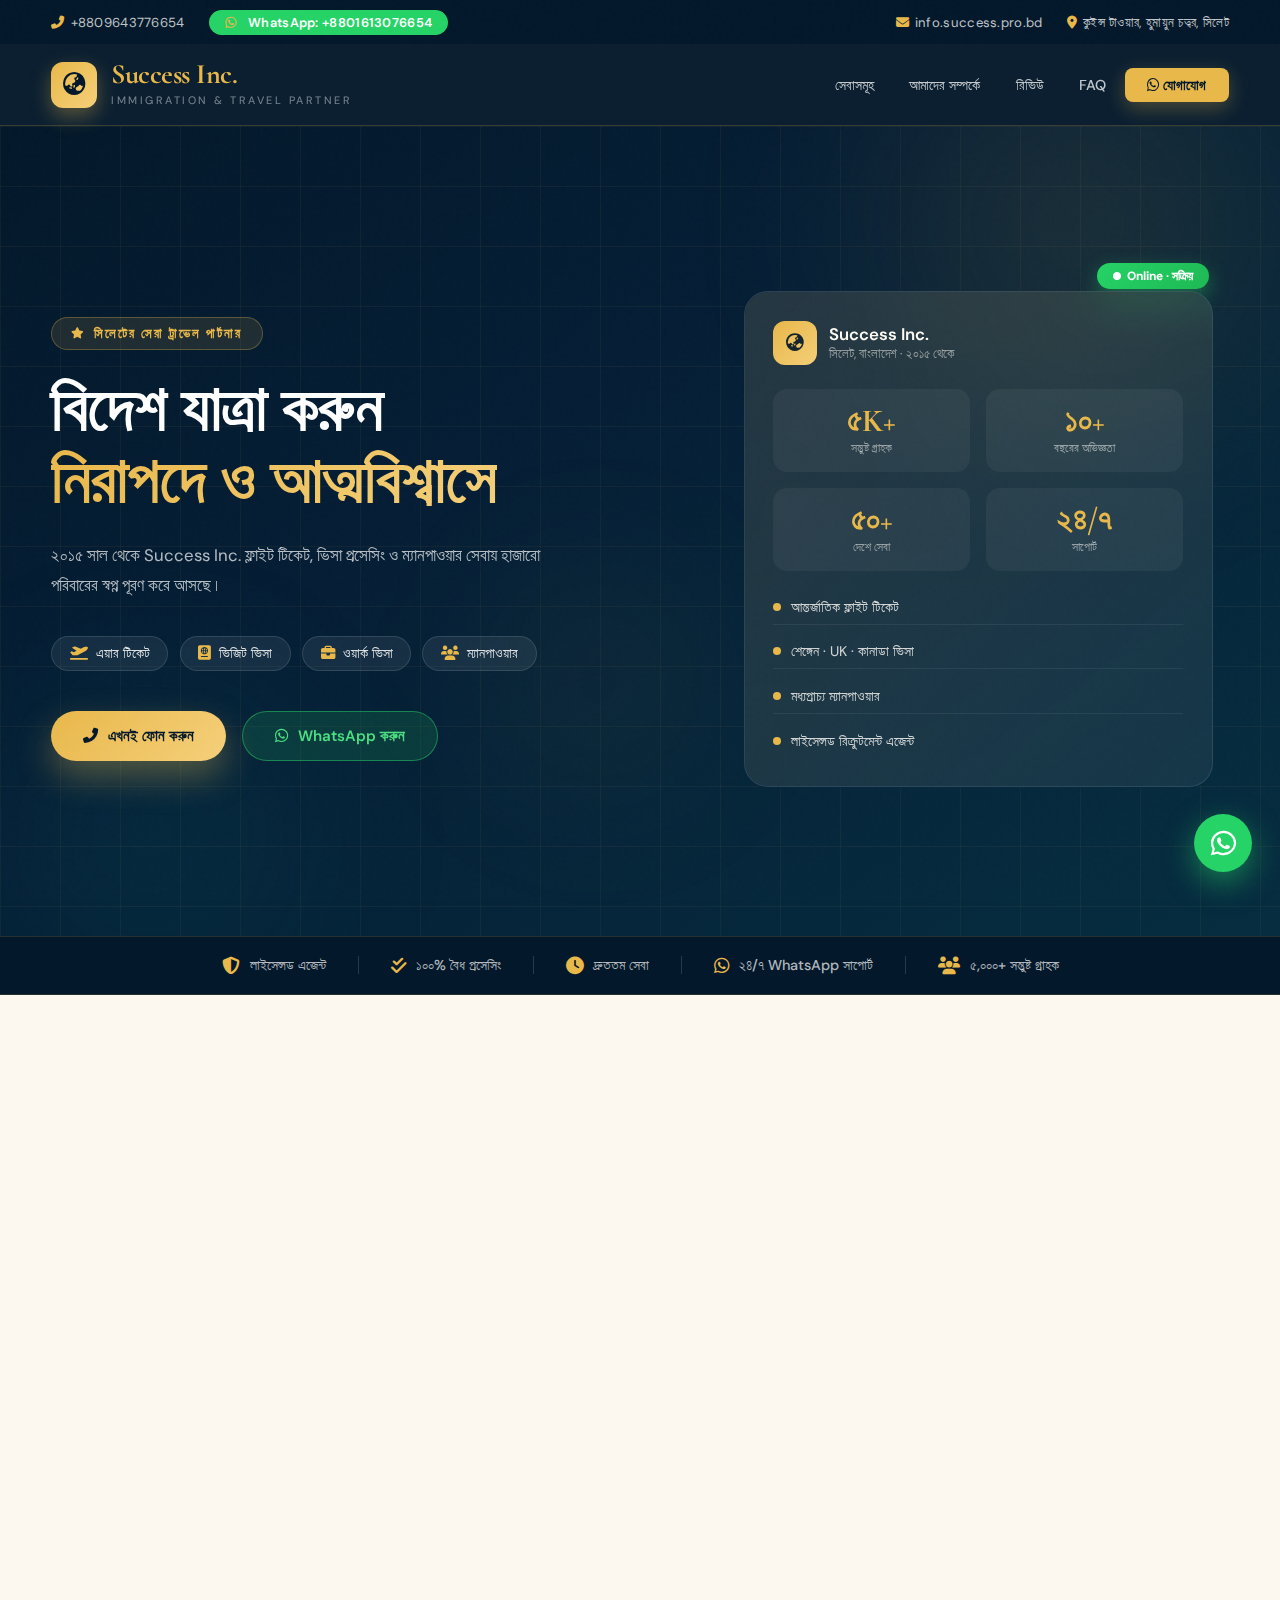
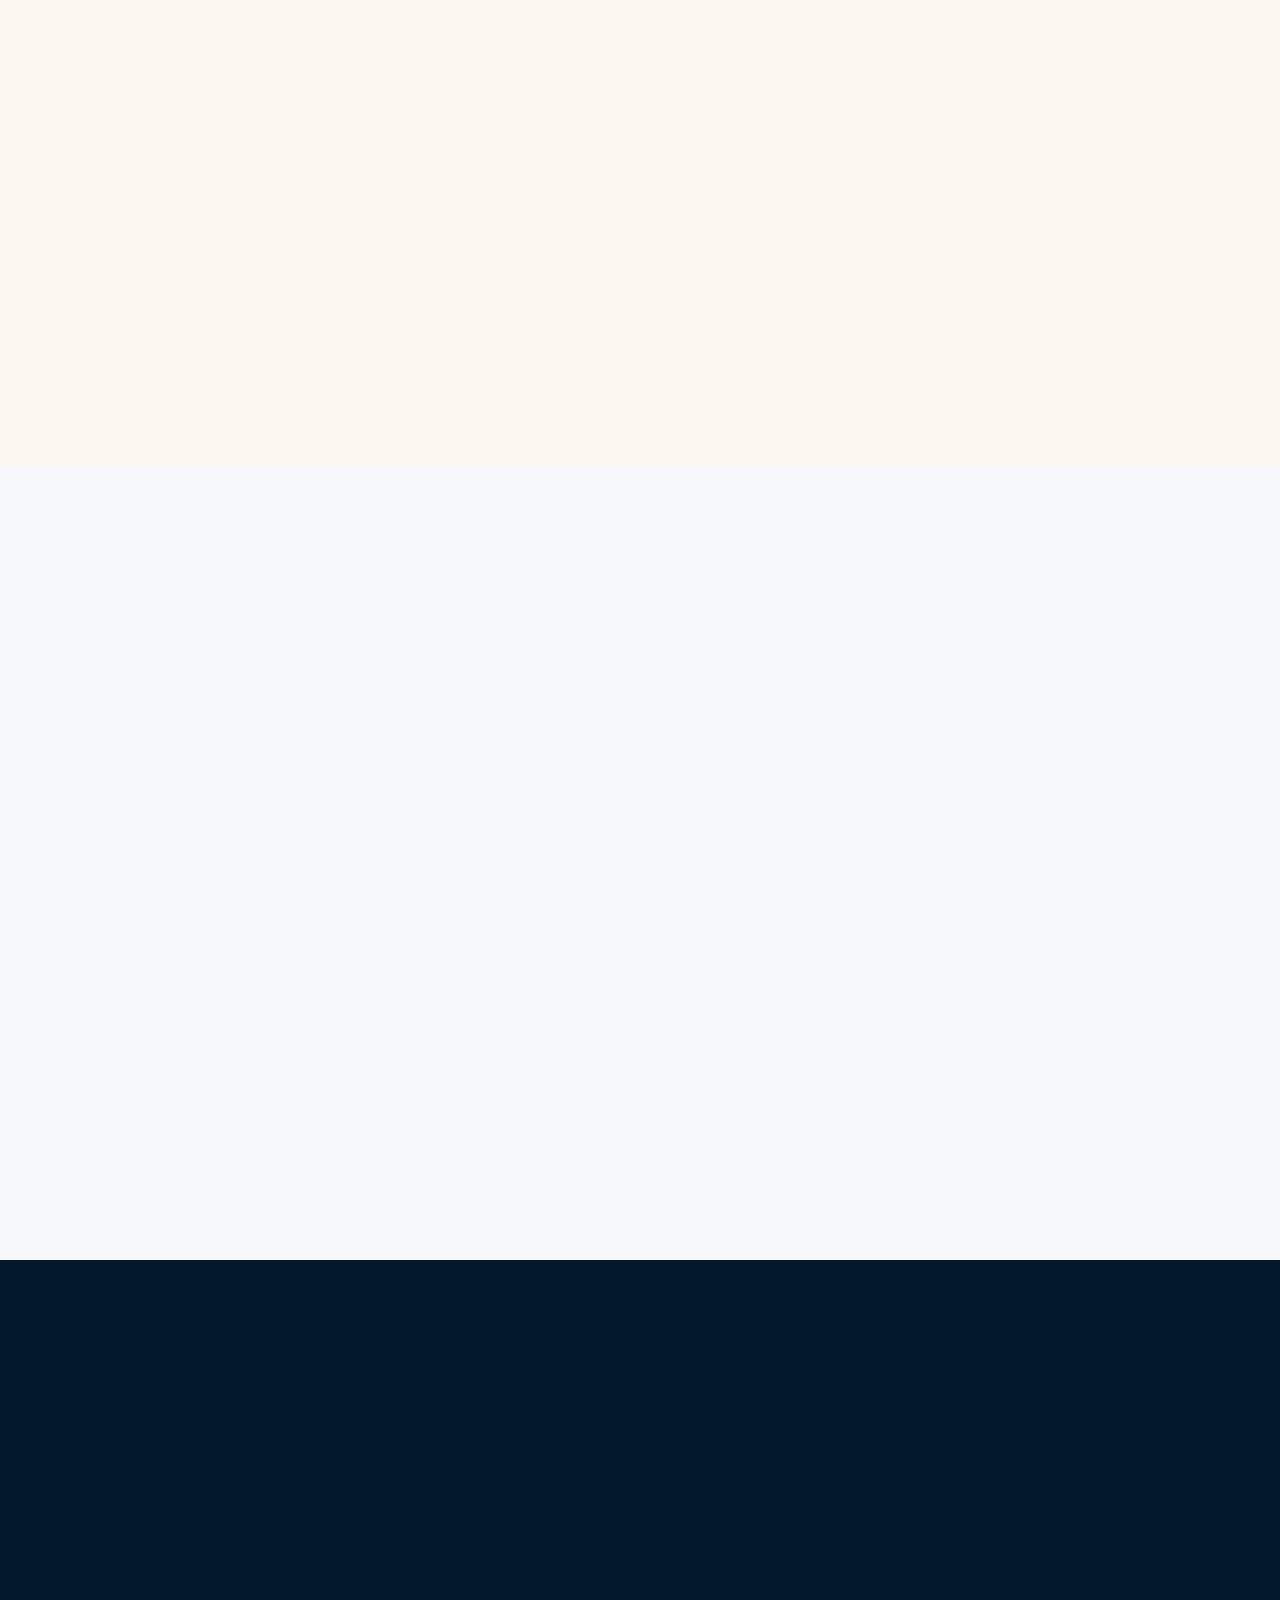
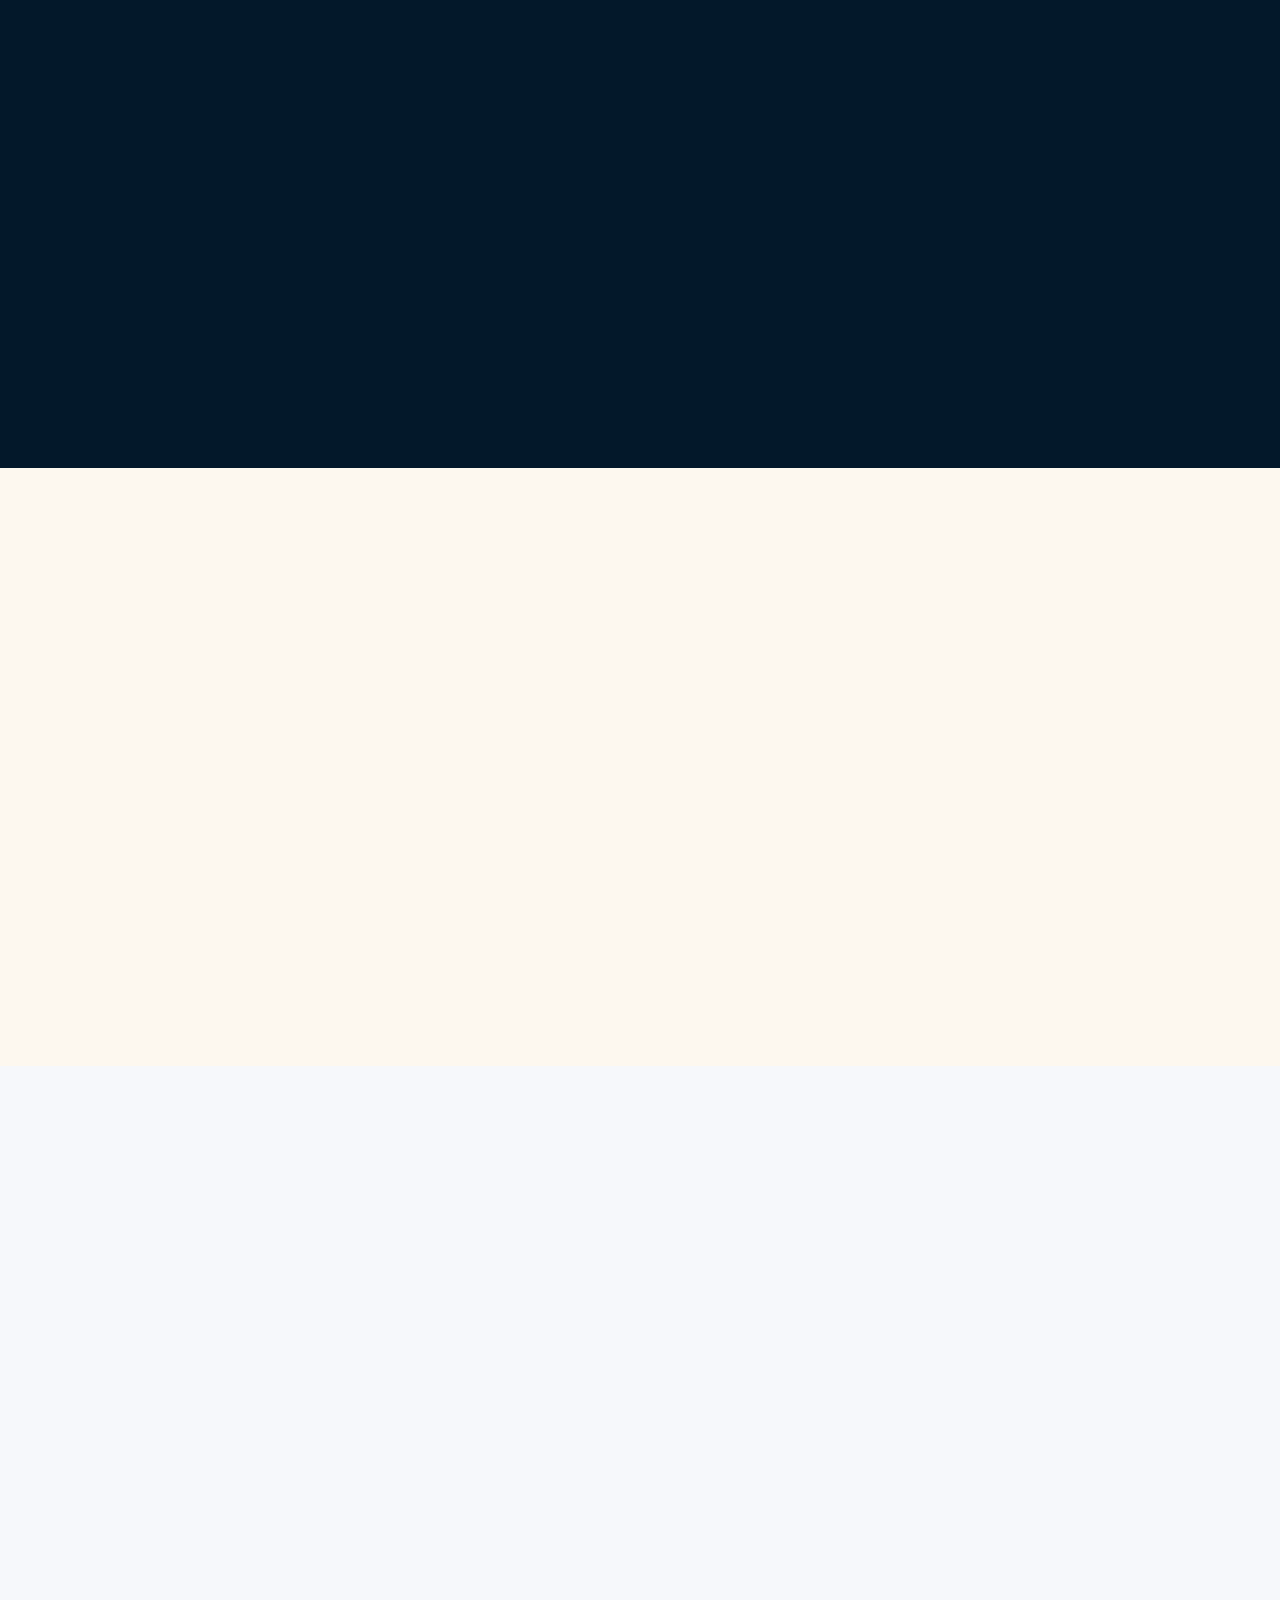
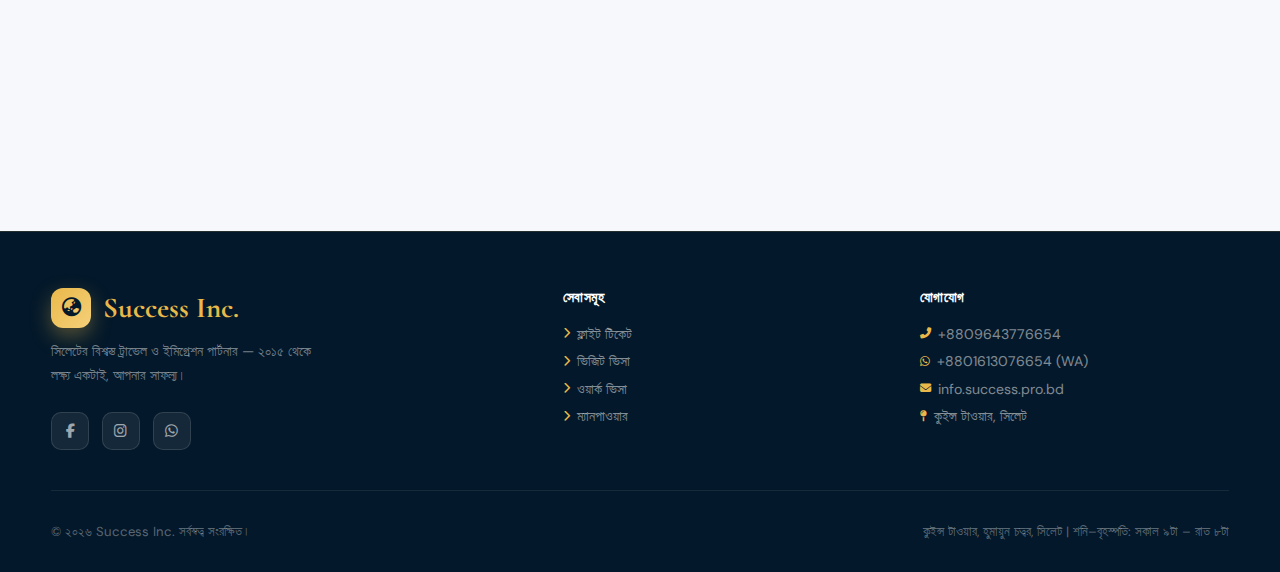
<file: index.html>
<!DOCTYPE html>
<html lang="bn">
<head>
<meta charset="UTF-8">
<meta name="viewport" content="width=device-width, initial-scale=1.0">
<title>Success Inc. | ফ্লাইট টিকেট · ভিসা · ম্যানপাওয়ার</title>
<link rel="stylesheet" href="https://cdnjs.cloudflare.com/ajax/libs/font-awesome/6.5.1/css/all.min.css">
<link href="https://fonts.googleapis.com/css2?family=Cormorant+Garamond:wght@400;600;700&family=DM+Sans:wght@300;400;500;600;700&display=swap" rel="stylesheet">

<style>
:root {
  --navy: #03182a;
  --navy2: #062035;
  --gold: #e9b84a;
  --gold2: #f5d07a;
  --cream: #fdf8ef;
  --teal: #0d8a8a;
  --teal2: #0fb8b8;
  --text: #1a2b3a;
  --muted: #6b869a;
  --white: #ffffff;
  --card-bg: #ffffff;
  --border: rgba(233,184,74,0.25);
  --shadow: 0 30px 60px rgba(3,24,42,0.18);
}

* { margin:0; padding:0; box-sizing:border-box; }
html { scroll-behavior: smooth; }

body {
  font-family: 'DM Sans', sans-serif;
  background: var(--cream);
  color: var(--text);
  overflow-x: hidden;
}

/* ─── DECORATIVE NOISE OVERLAY ─── */
body::after {
  content: '';
  position: fixed;
  inset: 0;
  background-image: url("data:image/svg+xml,%3Csvg viewBox='0 0 256 256' xmlns='http://www.w3.org/2000/svg'%3E%3Cfilter id='n'%3E%3CfeTurbulence type='fractalNoise' baseFrequency='0.9' numOctaves='4' stitchTiles='stitch'/%3E%3C/filter%3E%3Crect width='100%25' height='100%25' filter='url(%23n)' opacity='0.04'/%3E%3C/svg%3E");
  pointer-events: none;
  z-index: 9998;
  opacity: 0.4;
}

/* ─── TOP BAR ─── */
.top-bar {
  background: var(--navy);
  color: rgba(255,255,255,0.75);
  padding: 0.6rem 4%;
  display: flex;
  flex-wrap: wrap;
  justify-content: space-between;
  align-items: center;
  font-size: 0.82rem;
  gap: 0.5rem;
  letter-spacing: 0.3px;
}
.top-bar i { color: var(--gold); margin-right: 6px; }
.top-bar .tb-item { display: flex; align-items: center; gap: 1.5rem; flex-wrap: wrap; }
.wa-pill {
  background: #25D366;
  color: white;
  padding: 0.25rem 1rem;
  border-radius: 50px;
  font-weight: 600;
  font-size: 0.8rem;
  text-decoration: none;
  display: inline-flex;
  align-items: center;
  gap: 6px;
  transition: 0.3s;
}
.wa-pill:hover { background: #1db954; transform: scale(1.05); }

/* ─── NAVBAR ─── */
.navbar {
  position: sticky;
  top: 0;
  z-index: 9999;
  background: rgba(3, 24, 42, 0.97);
  backdrop-filter: blur(20px);
  -webkit-backdrop-filter: blur(20px);
  border-bottom: 1px solid rgba(233,184,74,0.2);
  padding: 1rem 4%;
  display: flex;
  justify-content: space-between;
  align-items: center;
  gap: 1rem;
}
.logo { display: flex; align-items: center; gap: 14px; text-decoration: none; }
.logo-icon {
  width: 46px; height: 46px;
  background: linear-gradient(135deg, var(--gold), var(--gold2));
  border-radius: 12px;
  display: flex; align-items: center; justify-content: center;
  font-size: 1.4rem; color: var(--navy);
  box-shadow: 0 8px 20px rgba(233,184,74,0.35);
  flex-shrink: 0;
}
.logo-text h1 {
  font-family: 'Cormorant Garamond', serif;
  font-size: 1.75rem;
  font-weight: 700;
  color: var(--gold);
  line-height: 1;
  letter-spacing: -0.5px;
}
.logo-text span {
  font-size: 0.68rem;
  color: rgba(255,255,255,0.45);
  letter-spacing: 2.5px;
  text-transform: uppercase;
}
.nav-links {
  display: flex;
  gap: 0.2rem;
  align-items: center;
}
.nav-links a {
  color: rgba(255,255,255,0.75);
  text-decoration: none;
  font-weight: 500;
  font-size: 0.9rem;
  padding: 0.5rem 1rem;
  border-radius: 8px;
  transition: all 0.25s;
}
.nav-links a:hover { color: var(--gold); background: rgba(233,184,74,0.1); }
.nav-cta {
  background: var(--gold) !important;
  color: var(--navy) !important;
  font-weight: 700 !important;
  padding: 0.5rem 1.4rem !important;
  box-shadow: 0 6px 20px rgba(233,184,74,0.3);
}
.nav-cta:hover { background: var(--gold2) !important; transform: translateY(-1px); }
.hamburger {
  display: none;
  flex-direction: column;
  gap: 5px;
  cursor: pointer;
  padding: 8px;
}
.hamburger span {
  width: 24px; height: 2px;
  background: var(--gold);
  border-radius: 2px;
  transition: 0.3s;
}

/* ─── HERO ─── */
.hero {
  background: linear-gradient(145deg, #03182a 0%, #051e35 40%, #062d40 100%);
  min-height: 90vh;
  display: flex;
  align-items: center;
  position: relative;
  overflow: hidden;
  padding: 6rem 4% 5rem;
}

/* Animated bg circles */
.hero-bg {
  position: absolute;
  inset: 0;
  overflow: hidden;
  pointer-events: none;
}
.hero-circle {
  position: absolute;
  border-radius: 50%;
  filter: blur(80px);
  animation: drift 12s ease-in-out infinite alternate;
}
.hc1 {
  width: 600px; height: 600px;
  background: radial-gradient(circle, rgba(233,184,74,0.12), transparent 70%);
  top: -200px; right: -100px;
}
.hc2 {
  width: 400px; height: 400px;
  background: radial-gradient(circle, rgba(13,138,138,0.15), transparent 70%);
  bottom: -100px; left: -50px;
  animation-delay: -6s;
}
.hc3 {
  width: 300px; height: 300px;
  background: radial-gradient(circle, rgba(233,184,74,0.08), transparent 70%);
  top: 50%; left: 35%;
  animation-delay: -3s;
}
@keyframes drift {
  from { transform: translate(0,0) scale(1); }
  to { transform: translate(30px,-30px) scale(1.1); }
}

/* Grid lines bg */
.hero-grid-bg {
  position: absolute;
  inset: 0;
  background-image:
    linear-gradient(rgba(233,184,74,0.05) 1px, transparent 1px),
    linear-gradient(90deg, rgba(233,184,74,0.05) 1px, transparent 1px);
  background-size: 60px 60px;
  pointer-events: none;
}

.hero-inner {
  max-width: 1200px;
  margin: 0 auto;
  display: grid;
  grid-template-columns: 1.1fr 0.9fr;
  gap: 4rem;
  align-items: center;
  position: relative;
  z-index: 2;
  width: 100%;
}
.hero-label {
  display: inline-flex;
  align-items: center;
  gap: 8px;
  background: rgba(233,184,74,0.12);
  border: 1px solid rgba(233,184,74,0.3);
  color: var(--gold);
  font-size: 0.8rem;
  font-weight: 600;
  letter-spacing: 2px;
  text-transform: uppercase;
  padding: 0.45rem 1.2rem;
  border-radius: 50px;
  margin-bottom: 1.5rem;
  animation: fadeUp 0.6s ease both;
}
.hero-label i { font-size: 0.7rem; }

.hero h2 {
  font-family: 'Cormorant Garamond', serif;
  font-size: clamp(2.4rem, 5vw, 4rem);
  font-weight: 700;
  color: white;
  line-height: 1.12;
  margin-bottom: 1.4rem;
  animation: fadeUp 0.6s 0.1s ease both;
}
.hero h2 .highlight {
  background: linear-gradient(135deg, var(--gold), var(--gold2));
  -webkit-background-clip: text;
  -webkit-text-fill-color: transparent;
  background-clip: text;
}
.hero-desc {
  color: rgba(255,255,255,0.7);
  font-size: 1.05rem;
  line-height: 1.8;
  max-width: 520px;
  margin-bottom: 2.2rem;
  animation: fadeUp 0.6s 0.2s ease both;
}
.hero-chips {
  display: flex;
  flex-wrap: wrap;
  gap: 0.7rem;
  margin-bottom: 2.5rem;
  animation: fadeUp 0.6s 0.3s ease both;
}
.chip {
  display: flex;
  align-items: center;
  gap: 8px;
  background: rgba(255,255,255,0.07);
  border: 1px solid rgba(255,255,255,0.12);
  color: rgba(255,255,255,0.85);
  padding: 0.5rem 1.1rem;
  border-radius: 50px;
  font-size: 0.85rem;
  font-weight: 500;
  transition: 0.3s;
}
.chip:hover { background: rgba(233,184,74,0.15); border-color: rgba(233,184,74,0.4); color: var(--gold); }
.chip i { color: var(--gold); font-size: 0.9rem; }

.hero-btns {
  display: flex;
  gap: 1rem;
  flex-wrap: wrap;
  animation: fadeUp 0.6s 0.4s ease both;
}
.btn-primary {
  display: inline-flex;
  align-items: center;
  gap: 10px;
  background: linear-gradient(135deg, var(--gold), var(--gold2));
  color: var(--navy);
  padding: 0.9rem 2rem;
  border-radius: 50px;
  font-weight: 700;
  font-size: 0.95rem;
  text-decoration: none;
  box-shadow: 0 15px 35px rgba(233,184,74,0.35);
  transition: all 0.3s;
}
.btn-primary:hover { transform: translateY(-4px); box-shadow: 0 22px 45px rgba(233,184,74,0.5); }
.btn-wa {
  display: inline-flex;
  align-items: center;
  gap: 10px;
  background: rgba(37,211,102,0.15);
  border: 1.5px solid rgba(37,211,102,0.5);
  color: #4ade80;
  padding: 0.9rem 2rem;
  border-radius: 50px;
  font-weight: 600;
  font-size: 0.95rem;
  text-decoration: none;
  transition: all 0.3s;
}
.btn-wa:hover { background: rgba(37,211,102,0.25); transform: translateY(-4px); }

/* Hero right: visual panel */
.hero-visual {
  animation: fadeUp 0.6s 0.2s ease both;
}
.hero-card-stack {
  position: relative;
  padding: 1rem;
}
.h-card {
  background: rgba(255,255,255,0.06);
  backdrop-filter: blur(20px);
  border: 1px solid rgba(255,255,255,0.1);
  border-radius: 24px;
  padding: 1.8rem;
  color: white;
  position: relative;
  overflow: hidden;
}
.h-card::before {
  content: '';
  position: absolute;
  inset: 0;
  background: linear-gradient(135deg, rgba(233,184,74,0.08), transparent);
  border-radius: inherit;
}
.h-card-header {
  display: flex;
  align-items: center;
  gap: 12px;
  margin-bottom: 1.5rem;
}
.h-card-icon {
  width: 44px; height: 44px;
  background: linear-gradient(135deg, var(--gold), var(--gold2));
  border-radius: 12px;
  display: flex; align-items: center; justify-content: center;
  color: var(--navy);
  font-size: 1.1rem;
  flex-shrink: 0;
}
.h-card-title { font-weight: 600; font-size: 1.05rem; }
.h-card-sub { color: rgba(255,255,255,0.5); font-size: 0.8rem; }
.h-stat-row {
  display: grid;
  grid-template-columns: 1fr 1fr;
  gap: 1rem;
  margin-bottom: 1.2rem;
}
.h-stat {
  background: rgba(255,255,255,0.05);
  border-radius: 14px;
  padding: 1rem;
  text-align: center;
}
.h-stat-num {
  font-family: 'Cormorant Garamond', serif;
  font-size: 2rem;
  font-weight: 700;
  color: var(--gold);
  line-height: 1;
}
.h-stat-label { font-size: 0.72rem; color: rgba(255,255,255,0.5); margin-top: 4px; }
.services-list { display: flex; flex-direction: column; gap: 0.6rem; }
.sl-item {
  display: flex;
  align-items: center;
  gap: 10px;
  font-size: 0.88rem;
  color: rgba(255,255,255,0.8);
  padding: 0.5rem 0;
  border-bottom: 1px solid rgba(255,255,255,0.07);
}
.sl-item:last-child { border: none; }
.sl-dot { width: 8px; height: 8px; background: var(--gold); border-radius: 50%; flex-shrink: 0; }
.floating-badge {
  position: absolute;
  top: -12px; right: 20px;
  background: linear-gradient(135deg, #25D366, #1db954);
  color: white;
  font-size: 0.75rem;
  font-weight: 700;
  padding: 0.3rem 1rem;
  border-radius: 50px;
  display: flex;
  align-items: center;
  gap: 6px;
  box-shadow: 0 8px 20px rgba(37,211,102,0.4);
  animation: pulse-badge 2s ease infinite;
}
@keyframes pulse-badge {
  0%,100% { box-shadow: 0 8px 20px rgba(37,211,102,0.4); }
  50% { box-shadow: 0 8px 30px rgba(37,211,102,0.7); }
}

@keyframes fadeUp {
  from { opacity: 0; transform: translateY(25px); }
  to { opacity: 1; transform: translateY(0); }
}

/* ─── TRUST BAR ─── */
.trust-bar {
  background: var(--navy);
  border-top: 1px solid rgba(233,184,74,0.15);
  border-bottom: 1px solid rgba(233,184,74,0.15);
  padding: 1.2rem 4%;
  display: flex;
  justify-content: center;
  flex-wrap: wrap;
  gap: 2rem;
}
.trust-item {
  display: flex;
  align-items: center;
  gap: 10px;
  color: rgba(255,255,255,0.7);
  font-size: 0.9rem;
  font-weight: 500;
}
.trust-item i { color: var(--gold); font-size: 1.1rem; }
.trust-divider { width: 1px; background: rgba(255,255,255,0.15); display: block; }

/* ─── SECTIONS ─── */
.section { padding: 6rem 4%; }
.section.alt { background: var(--navy); }
.container { max-width: 1200px; margin: 0 auto; }

.section-label {
  display: inline-flex;
  align-items: center;
  gap: 8px;
  color: var(--teal);
  font-size: 0.78rem;
  font-weight: 700;
  letter-spacing: 2.5px;
  text-transform: uppercase;
  margin-bottom: 1rem;
}
.section-label::before {
  content: '';
  width: 24px; height: 2px;
  background: var(--teal);
}
.section-title {
  font-family: 'Cormorant Garamond', serif;
  font-size: clamp(2rem, 4vw, 3rem);
  font-weight: 700;
  color: var(--text);
  line-height: 1.15;
  margin-bottom: 0.6rem;
}
.section.alt .section-title { color: white; }
.section-sub {
  color: var(--muted);
  font-size: 1rem;
  max-width: 520px;
  line-height: 1.75;
  margin-bottom: 3.5rem;
}
.section.alt .section-sub { color: rgba(255,255,255,0.55); }

/* ─── SERVICE CARDS ─── */
.services-grid {
  display: grid;
  grid-template-columns: repeat(auto-fit, minmax(270px, 1fr));
  gap: 1.8rem;
}
.svc-card {
  background: white;
  border-radius: 24px;
  padding: 2.4rem 2rem;
  border: 1px solid rgba(0,0,0,0.06);
  box-shadow: 0 10px 40px rgba(3,24,42,0.07);
  transition: all 0.4s cubic-bezier(0.34,1.56,0.64,1);
  position: relative;
  overflow: hidden;
  cursor: default;
}
.svc-card::before {
  content: '';
  position: absolute;
  top: 0; left: 0; right: 0;
  height: 4px;
  background: linear-gradient(90deg, var(--gold), var(--gold2));
  transform: scaleX(0);
  transform-origin: left;
  transition: transform 0.4s ease;
}
.svc-card:hover::before { transform: scaleX(1); }
.svc-card:hover {
  transform: translateY(-12px);
  box-shadow: 0 30px 60px rgba(3,24,42,0.16);
  border-color: rgba(233,184,74,0.2);
}
.svc-icon {
  width: 72px; height: 72px;
  border-radius: 20px;
  display: flex; align-items: center; justify-content: center;
  font-size: 1.8rem;
  margin-bottom: 1.5rem;
  transition: 0.4s;
}
.svc-card:hover .svc-icon { transform: scale(1.1) rotate(-5deg); }
.ic-gold { background: rgba(233,184,74,0.15); color: var(--gold); }
.ic-teal { background: rgba(13,138,138,0.12); color: var(--teal); }
.ic-blue { background: rgba(59,130,246,0.12); color: #3b82f6; }
.ic-rose { background: rgba(244,63,94,0.1); color: #f43f5e; }
.svc-card h3 {
  font-family: 'Cormorant Garamond', serif;
  font-size: 1.6rem;
  font-weight: 700;
  color: var(--navy);
  margin-bottom: 0.7rem;
}
.svc-card p { color: var(--muted); font-size: 0.9rem; line-height: 1.7; margin-bottom: 1.4rem; }
.feature-list { list-style: none; }
.feature-list li {
  display: flex;
  align-items: center;
  gap: 10px;
  font-size: 0.88rem;
  color: var(--text);
  padding: 0.4rem 0;
  border-top: 1px solid rgba(0,0,0,0.05);
}
.feature-list li:first-child { border: none; }
.feature-list i { color: #10b981; font-size: 0.8rem; flex-shrink: 0; }

/* ─── HIGHLIGHT BANNER ─── */
.highlight-banner {
  background: linear-gradient(135deg, var(--navy) 0%, #0a3550 100%);
  border-radius: 28px;
  padding: 3rem 3.5rem;
  margin: 4rem 0;
  display: flex;
  align-items: center;
  gap: 2.5rem;
  border: 1px solid rgba(233,184,74,0.2);
  position: relative;
  overflow: hidden;
}
.highlight-banner::before {
  content: '';
  position: absolute;
  inset: 0;
  background: radial-gradient(circle at 70% 50%, rgba(233,184,74,0.1), transparent 60%);
}
.hb-icon {
  font-size: 4rem;
  color: var(--gold);
  flex-shrink: 0;
  position: relative;
}
.hb-text { position: relative; }
.hb-text h3 {
  font-family: 'Cormorant Garamond', serif;
  font-size: 1.9rem;
  color: white;
  margin-bottom: 0.5rem;
}
.hb-text p { color: rgba(255,255,255,0.65); font-size: 0.95rem; }

/* ─── ABOUT + CONTACT ─── */
.about-grid {
  display: grid;
  grid-template-columns: 1.1fr 0.9fr;
  gap: 4rem;
  align-items: start;
}
.about-intro {
  display: flex;
  align-items: center;
  gap: 1rem;
  margin-bottom: 1.5rem;
}
.about-img-placeholder {
  width: 72px; height: 72px;
  border-radius: 18px;
  background: linear-gradient(135deg, var(--gold), var(--gold2));
  display: flex; align-items: center; justify-content: center;
  font-size: 1.8rem;
  color: var(--navy);
  flex-shrink: 0;
}
.about-desc {
  color: var(--muted);
  font-size: 0.97rem;
  line-height: 1.85;
  margin-bottom: 1.8rem;
}
.stats-row {
  display: grid;
  grid-template-columns: repeat(3, 1fr);
  gap: 1rem;
  margin-bottom: 2rem;
}
.stat-box {
  background: rgba(233,184,74,0.08);
  border: 1px solid rgba(233,184,74,0.2);
  border-radius: 16px;
  padding: 1.2rem;
  text-align: center;
}
.stat-num {
  font-family: 'Cormorant Garamond', serif;
  font-size: 2.2rem;
  font-weight: 700;
  color: var(--navy);
  line-height: 1;
}
.stat-label { font-size: 0.72rem; color: var(--muted); margin-top: 4px; text-transform: uppercase; letter-spacing: 0.5px; }
.signature-block {
  display: flex;
  align-items: center;
  gap: 14px;
  padding: 1rem 1.5rem;
  background: rgba(3,24,42,0.04);
  border-left: 3px solid var(--gold);
  border-radius: 0 12px 12px 0;
}
.signature-name { font-weight: 700; color: var(--navy); font-size: 1rem; }
.signature-title { font-size: 0.8rem; color: var(--muted); }

/* Contact card */
.contact-card {
  background: var(--navy);
  border-radius: 28px;
  padding: 2.5rem;
  color: white;
  border: 1px solid rgba(233,184,74,0.15);
  box-shadow: 0 30px 60px rgba(3,24,42,0.2);
  position: sticky;
  top: 90px;
}
.contact-card h3 {
  font-family: 'Cormorant Garamond', serif;
  font-size: 1.8rem;
  margin-bottom: 0.4rem;
}
.contact-card > p { color: rgba(255,255,255,0.5); font-size: 0.88rem; margin-bottom: 2rem; }
.contact-item {
  display: flex;
  align-items: center;
  gap: 14px;
  padding: 0.9rem 0;
  border-bottom: 1px solid rgba(255,255,255,0.07);
}
.contact-item:last-of-type { border: none; }
.ci-icon {
  width: 40px; height: 40px;
  border-radius: 10px;
  display: flex; align-items: center; justify-content: center;
  flex-shrink: 0;
  font-size: 1rem;
}
.ci-gold { background: rgba(233,184,74,0.15); color: var(--gold); }
.ci-green { background: rgba(37,211,102,0.15); color: #4ade80; }
.ci-blue { background: rgba(59,130,246,0.12); color: #60a5fa; }
.ci-red { background: rgba(244,63,94,0.1); color: #fb7185; }
.ci-info { flex: 1; }
.ci-label { font-size: 0.72rem; color: rgba(255,255,255,0.4); text-transform: uppercase; letter-spacing: 0.5px; }
.ci-value { font-size: 0.92rem; font-weight: 500; color: white; margin-top: 2px; }
.ci-value a { color: inherit; text-decoration: none; }
.contact-ctas { display: flex; gap: 0.8rem; margin-top: 2rem; flex-wrap: wrap; }
.cc-btn {
  flex: 1;
  text-align: center;
  padding: 0.8rem;
  border-radius: 12px;
  font-weight: 600;
  font-size: 0.88rem;
  text-decoration: none;
  display: flex;
  align-items: center;
  justify-content: center;
  gap: 7px;
  transition: 0.3s;
  min-width: 100px;
}
.cc-btn-wa { background: #25D366; color: white; }
.cc-btn-wa:hover { background: #1db954; transform: translateY(-2px); }
.cc-btn-call { background: rgba(255,255,255,0.1); color: white; border: 1px solid rgba(255,255,255,0.2); }
.cc-btn-call:hover { background: rgba(255,255,255,0.18); transform: translateY(-2px); }
.hours-box {
  background: rgba(233,184,74,0.08);
  border: 1px solid rgba(233,184,74,0.2);
  border-radius: 12px;
  padding: 0.9rem 1.2rem;
  margin-top: 1.5rem;
  display: flex;
  align-items: center;
  gap: 10px;
  font-size: 0.85rem;
  color: rgba(255,255,255,0.7);
}
.hours-box i { color: var(--gold); }

/* ─── WHY US ─── */
.why-grid {
  display: grid;
  grid-template-columns: repeat(auto-fit, minmax(220px, 1fr));
  gap: 1.5rem;
}
.why-card {
  background: rgba(255,255,255,0.05);
  border: 1px solid rgba(255,255,255,0.09);
  border-radius: 20px;
  padding: 2rem 1.5rem;
  text-align: center;
  transition: 0.35s;
}
.why-card:hover {
  background: rgba(233,184,74,0.08);
  border-color: rgba(233,184,74,0.3);
  transform: translateY(-6px);
}
.why-icon {
  width: 56px; height: 56px;
  background: rgba(233,184,74,0.12);
  border-radius: 16px;
  display: flex; align-items: center; justify-content: center;
  font-size: 1.4rem;
  color: var(--gold);
  margin: 0 auto 1.2rem;
}
.why-card h4 { color: white; font-size: 1rem; font-weight: 600; margin-bottom: 0.5rem; }
.why-card p { color: rgba(255,255,255,0.5); font-size: 0.83rem; line-height: 1.6; }

/* ─── REVIEWS ─── */
.review-grid {
  display: grid;
  grid-template-columns: repeat(auto-fit, minmax(280px, 1fr));
  gap: 1.8rem;
}
.review-card {
  background: white;
  border-radius: 24px;
  padding: 2rem;
  border: 1px solid rgba(0,0,0,0.06);
  box-shadow: 0 10px 30px rgba(3,24,42,0.06);
  transition: 0.3s;
  position: relative;
}
.review-card:hover { transform: translateY(-6px); box-shadow: 0 20px 50px rgba(3,24,42,0.12); }
.stars { color: var(--gold); font-size: 0.9rem; margin-bottom: 1rem; letter-spacing: 2px; }
.review-text {
  color: var(--muted);
  font-size: 0.93rem;
  line-height: 1.75;
  font-style: italic;
  margin-bottom: 1.5rem;
  position: relative;
  padding-left: 1.2rem;
  border-left: 3px solid rgba(233,184,74,0.4);
}
.reviewer {
  display: flex;
  align-items: center;
  gap: 12px;
}
.reviewer-avatar {
  width: 42px; height: 42px;
  border-radius: 50%;
  background: linear-gradient(135deg, var(--navy), #0a4060);
  display: flex; align-items: center; justify-content: center;
  color: var(--gold);
  font-weight: 700;
  font-size: 1rem;
  flex-shrink: 0;
}
.reviewer-name { font-weight: 700; font-size: 0.92rem; color: var(--navy); }
.reviewer-loc { font-size: 0.77rem; color: var(--muted); }

/* ─── FAQ ─── */
.faq-list { display: flex; flex-direction: column; gap: 0.8rem; max-width: 780px; margin: 0 auto; }
.faq-item {
  background: white;
  border-radius: 16px;
  border: 1px solid rgba(0,0,0,0.07);
  overflow: hidden;
  box-shadow: 0 4px 15px rgba(3,24,42,0.05);
  transition: 0.3s;
}
.faq-item:hover { border-color: rgba(233,184,74,0.3); }
.faq-item.active { border-color: rgba(233,184,74,0.5); box-shadow: 0 8px 25px rgba(233,184,74,0.12); }
.faq-q {
  display: flex;
  justify-content: space-between;
  align-items: center;
  padding: 1.2rem 1.6rem;
  cursor: pointer;
  font-weight: 600;
  font-size: 0.95rem;
  color: var(--navy);
  gap: 1rem;
  user-select: none;
}
.faq-q .icon {
  width: 28px; height: 28px;
  background: rgba(233,184,74,0.12);
  border-radius: 8px;
  display: flex; align-items: center; justify-content: center;
  color: var(--gold);
  font-size: 0.75rem;
  transition: transform 0.3s;
  flex-shrink: 0;
}
.faq-item.active .faq-q .icon { transform: rotate(180deg); background: var(--gold); color: var(--navy); }
.faq-a {
  max-height: 0;
  overflow: hidden;
  transition: max-height 0.4s ease, padding 0.3s;
  padding: 0 1.6rem;
  color: var(--muted);
  font-size: 0.9rem;
  line-height: 1.75;
}
.faq-item.active .faq-a { max-height: 200px; padding-bottom: 1.4rem; }

/* ─── FLOATING WA ─── */
.floating-wa {
  position: fixed;
  bottom: 28px;
  right: 28px;
  background: #25D366;
  color: white;
  width: 58px; height: 58px;
  border-radius: 50%;
  display: flex; align-items: center; justify-content: center;
  font-size: 1.8rem;
  box-shadow: 0 10px 30px rgba(37,211,102,0.5);
  z-index: 9999;
  text-decoration: none;
  transition: 0.3s;
  animation: wa-pulse 3s ease infinite;
}
.floating-wa:hover { transform: scale(1.12); }
@keyframes wa-pulse {
  0%,100% { box-shadow: 0 10px 30px rgba(37,211,102,0.5); }
  50% { box-shadow: 0 10px 45px rgba(37,211,102,0.75); }
}

/* ─── FOOTER ─── */
.footer {
  background: var(--navy);
  border-top: 1px solid rgba(233,184,74,0.15);
  padding: 3.5rem 4% 2rem;
}
.footer-inner {
  max-width: 1200px;
  margin: 0 auto;
  display: grid;
  grid-template-columns: 1.5fr 1fr 1fr;
  gap: 3rem;
  padding-bottom: 2.5rem;
  border-bottom: 1px solid rgba(255,255,255,0.08);
  margin-bottom: 2rem;
}
.footer-brand h3 {
  font-family: 'Cormorant Garamond', serif;
  font-size: 1.8rem;
  color: var(--gold);
  margin-bottom: 0.3rem;
}
.footer-brand p { color: rgba(255,255,255,0.45); font-size: 0.88rem; line-height: 1.7; margin-top: 0.8rem; max-width: 280px; }
.footer-col h4 { color: white; font-weight: 700; font-size: 0.9rem; margin-bottom: 1.2rem; letter-spacing: 0.5px; }
.footer-col ul { list-style: none; }
.footer-col ul li { margin-bottom: 0.6rem; }
.footer-col ul li a {
  color: rgba(255,255,255,0.5);
  text-decoration: none;
  font-size: 0.88rem;
  transition: 0.25s;
  display: flex;
  align-items: center;
  gap: 7px;
}
.footer-col ul li a:hover { color: var(--gold); }
.footer-col ul li a i { font-size: 0.7rem; color: var(--gold); }
.footer-social { display: flex; gap: 0.8rem; margin-top: 1.5rem; }
.fs-btn {
  width: 38px; height: 38px;
  border-radius: 10px;
  background: rgba(255,255,255,0.07);
  border: 1px solid rgba(255,255,255,0.12);
  display: flex; align-items: center; justify-content: center;
  color: rgba(255,255,255,0.6);
  text-decoration: none;
  transition: 0.3s;
  font-size: 0.9rem;
}
.fs-btn:hover { background: var(--gold); color: var(--navy); border-color: var(--gold); }
.footer-bottom {
  max-width: 1200px;
  margin: 0 auto;
  display: flex;
  justify-content: space-between;
  align-items: center;
  flex-wrap: wrap;
  gap: 0.5rem;
}
.footer-bottom p { color: rgba(255,255,255,0.35); font-size: 0.82rem; }

/* ─── MOBILE ─── */
@media (max-width: 900px) {
  .nav-links { display: none; flex-direction: column; }
  .nav-links.open {
    display: flex;
    position: absolute;
    top: 100%; left: 0; right: 0;
    background: rgba(3,24,42,0.98);
    padding: 1rem 4%;
    border-bottom: 1px solid rgba(233,184,74,0.2);
    gap: 0.3rem;
  }
  .nav-links.open a { padding: 0.7rem 1rem; border-radius: 10px; }
  .hamburger { display: flex; }
  .navbar { position: relative; }

  .hero { min-height: auto; padding: 4rem 4% 3.5rem; }
  .hero-inner { grid-template-columns: 1fr; gap: 2.5rem; }
  .hero-visual { display: none; }

  .about-grid { grid-template-columns: 1fr; }
  .contact-card { position: static; }
  .stats-row { grid-template-columns: repeat(3, 1fr); }

  .highlight-banner { flex-direction: column; padding: 2rem; text-align: center; }
  .footer-inner { grid-template-columns: 1fr; gap: 2rem; }

  .top-bar .tb-item:last-child { display: none; }
  .trust-divider { display: none; }
  .trust-bar { gap: 1rem; justify-content: flex-start; overflow-x: auto; flex-wrap: nowrap; }
  .trust-item { white-space: nowrap; }
}

@media (max-width: 600px) {
  .hero h2 { font-size: 2.1rem; }
  .stats-row { grid-template-columns: 1fr 1fr; }
  .stats-row .stat-box:last-child { grid-column: span 2; }
  .hero-btns { flex-direction: column; }
  .btn-primary, .btn-wa { justify-content: center; }
  .contact-ctas { flex-direction: column; }
  .footer-bottom { flex-direction: column; text-align: center; }
  .section { padding: 4rem 4%; }
}

/* Scroll reveal */
.reveal {
  opacity: 0;
  transform: translateY(30px);
  transition: opacity 0.6s ease, transform 0.6s ease;
}
.reveal.visible {
  opacity: 1;
  transform: translateY(0);
}
</style>
</head>
<body>

<!-- TOP BAR -->
<div class="top-bar">
  <div class="tb-item">
    <span><i class="fas fa-phone-alt"></i>+8809643776654</span>
    <a href="https://wa.me/8801613076654" class="wa-pill" target="_blank">
      <i class="fab fa-whatsapp"></i> WhatsApp: +8801613076654
    </a>
  </div>
  <div class="tb-item">
    <span><i class="fas fa-envelope"></i>info.success.pro.bd</span>
    <span><i class="fas fa-map-marker-alt"></i>কুইন্স টাওয়ার, হুমায়ুন চত্বর, সিলেট</span>
  </div>
</div>

<!-- NAVBAR -->
<nav class="navbar" id="navbar">
  <a href="#" class="logo">
    <div class="logo-icon"><i class="fas fa-globe-asia"></i></div>
    <div class="logo-text">
      <h1>Success Inc.</h1>
      <span>Immigration & Travel Partner</span>
    </div>
  </a>
  <div class="nav-links" id="navLinks">
    <a href="#services">সেবাসমূহ</a>
    <a href="#about">আমাদের সম্পর্কে</a>
    <a href="#reviews">রিভিউ</a>
    <a href="#faq">FAQ</a>
    <a href="https://wa.me/8801613076654" class="nav-cta" target="_blank"><i class="fab fa-whatsapp"></i> যোগাযোগ</a>
  </div>
  <div class="hamburger" id="hamburger" onclick="toggleMenu()">
    <span></span><span></span><span></span>
  </div>
</nav>

<!-- HERO -->
<section class="hero">
  <div class="hero-bg">
    <div class="hero-circle hc1"></div>
    <div class="hero-circle hc2"></div>
    <div class="hero-circle hc3"></div>
    <div class="hero-grid-bg"></div>
  </div>
  <div class="hero-inner">
    <div class="hero-left">
      <div class="hero-label"><i class="fas fa-star"></i> সিলেটের সেরা ট্রাভেল পার্টনার</div>
      <h2>
        বিদেশ যাত্রা করুন<br>
        <span class="highlight">নিরাপদে ও আত্মবিশ্বাসে</span>
      </h2>
      <p class="hero-desc">
        ২০১৫ সাল থেকে Success Inc. ফ্লাইট টিকেট, ভিসা প্রসেসিং ও ম্যানপাওয়ার সেবায় হাজারো পরিবারের স্বপ্ন পূরণ করে আসছে।
      </p>
      <div class="hero-chips">
        <div class="chip"><i class="fas fa-plane-departure"></i> এয়ার টিকেট</div>
        <div class="chip"><i class="fas fa-passport"></i> ভিজিট ভিসা</div>
        <div class="chip"><i class="fas fa-briefcase"></i> ওয়ার্ক ভিসা</div>
        <div class="chip"><i class="fas fa-users"></i> ম্যানপাওয়ার</div>
      </div>
      <div class="hero-btns">
        <a href="tel:+8809643776654" class="btn-primary"><i class="fas fa-phone-alt"></i> এখনই ফোন করুন</a>
        <a href="https://wa.me/8801613076654" class="btn-wa" target="_blank"><i class="fab fa-whatsapp"></i> WhatsApp করুন</a>
      </div>
    </div>
    <div class="hero-visual">
      <div class="hero-card-stack">
        <div class="floating-badge"><i class="fas fa-circle" style="font-size:0.5rem;"></i> Online · সক্রিয়</div>
        <div class="h-card">
          <div class="h-card-header">
            <div class="h-card-icon"><i class="fas fa-globe-asia"></i></div>
            <div>
              <div class="h-card-title">Success Inc.</div>
              <div class="h-card-sub">সিলেট, বাংলাদেশ · ২০১৫ থেকে</div>
            </div>
          </div>
          <div class="h-stat-row">
            <div class="h-stat"><div class="h-stat-num">৫K+</div><div class="h-stat-label">সন্তুষ্ট গ্রাহক</div></div>
            <div class="h-stat"><div class="h-stat-num">১০+</div><div class="h-stat-label">বছরের অভিজ্ঞতা</div></div>
            <div class="h-stat"><div class="h-stat-num">৫০+</div><div class="h-stat-label">দেশে সেবা</div></div>
            <div class="h-stat"><div class="h-stat-num">২৪/৭</div><div class="h-stat-label">সাপোর্ট</div></div>
          </div>
          <div class="services-list">
            <div class="sl-item"><div class="sl-dot"></div> আন্তর্জাতিক ফ্লাইট টিকেট</div>
            <div class="sl-item"><div class="sl-dot"></div> শেঙ্গেন · UK · কানাডা ভিসা</div>
            <div class="sl-item"><div class="sl-dot"></div> মধ্যপ্রাচ্য ম্যানপাওয়ার</div>
            <div class="sl-item"><div class="sl-dot"></div> লাইসেন্সড রিক্রুটমেন্ট এজেন্ট</div>
          </div>
        </div>
      </div>
    </div>
  </div>
</section>

<!-- TRUST BAR -->
<div class="trust-bar">
  <div class="trust-item"><i class="fas fa-shield-alt"></i> লাইসেন্সড এজেন্ট</div>
  <div class="trust-divider"></div>
  <div class="trust-item"><i class="fas fa-check-double"></i> ১০০% বৈধ প্রসেসিং</div>
  <div class="trust-divider"></div>
  <div class="trust-item"><i class="fas fa-clock"></i> দ্রুততম সেবা</div>
  <div class="trust-divider"></div>
  <div class="trust-item"><i class="fab fa-whatsapp"></i> ২৪/৭ WhatsApp সাপোর্ট</div>
  <div class="trust-divider"></div>
  <div class="trust-item"><i class="fas fa-users"></i> ৫,০০০+ সন্তুষ্ট গ্রাহক</div>
</div>

<!-- SERVICES -->
<section class="section" id="services">
  <div class="container">
    <div class="reveal">
      <div class="section-label">আমাদের সেবা</div>
      <h2 class="section-title">এক ছাদের নিচে সব সমাধান</h2>
      <p class="section-sub">ফ্লাইট থেকে ভিসা, ম্যানপাওয়ার থেকে ডকুমেন্টেশন — সব কিছু আমরা সামলাই।</p>
    </div>
    <div class="services-grid">
      <div class="svc-card reveal">
        <div class="svc-icon ic-gold"><i class="fas fa-ticket-alt"></i></div>
        <h3>ফ্লাইট টিকেট</h3>
        <p>সারা বিশ্বের সব এয়ারলাইন্সের সর্বনিম্ন দামে নিশ্চিত ও কনফার্মড টিকেট।</p>
        <ul class="feature-list">
          <li><i class="fas fa-check-circle"></i> সকল আন্তর্জাতিক এয়ারলাইন</li>
          <li><i class="fas fa-check-circle"></i> গ্রুপ বুকিং ও বিশেষ ছাড়</li>
          <li><i class="fas fa-check-circle"></i> ইন্স্ট্যান্ট কনফার্মেশন</li>
        </ul>
      </div>
      <div class="svc-card reveal">
        <div class="svc-icon ic-teal"><i class="fas fa-passport"></i></div>
        <h3>ভিজিট ভিসা</h3>
        <p>শেঙ্গেন, যুক্তরাজ্য, কানাডা, দুবাই, থাইল্যান্ডসহ সকল দেশের ট্যুরিস্ট ভিসা।</p>
        <ul class="feature-list">
          <li><i class="fas fa-check-circle"></i> অ্যাপয়েন্টমেন্ট ও ফর্ম পূরণ</li>
          <li><i class="fas fa-check-circle"></i> ডকুমেন্ট যাচাই ও গাইড</li>
          <li><i class="fas fa-check-circle"></i> এম্বাসি সাবমিশন সহায়তা</li>
        </ul>
      </div>
      <div class="svc-card reveal">
        <div class="svc-icon ic-blue"><i class="fas fa-briefcase"></i></div>
        <h3>ওয়ার্ক ভিসা</h3>
        <p>কর্মসংস্থান ভিসা প্রসেসিং, এমপ্লয়ার কানেকশন ও সম্পূর্ণ লিগ্যাল সাপোর্ট।</p>
        <ul class="feature-list">
          <li><i class="fas fa-check-circle"></i> চুক্তিপত্র ও মেডিকেল সহায়তা</li>
          <li><i class="fas fa-check-circle"></i> এম্বাসি সাবমিশন</li>
          <li><i class="fas fa-check-circle"></i> প্রি-ডিপার্চার ব্রিফিং</li>
        </ul>
      </div>
      <div class="svc-card reveal">
        <div class="svc-icon ic-rose"><i class="fas fa-hard-hat"></i></div>
        <h3>ম্যানপাওয়ার</h3>
        <p>দক্ষ কর্মী পাঠানো মধ্যপ্রাচ্য, ইউরোপ, মালয়েশিয়া ও অন্যান্য দেশে।</p>
        <ul class="feature-list">
          <li><i class="fas fa-check-circle"></i> পূর্ণ রিক্রুটমেন্ট প্রসেসিং</li>
          <li><i class="fas fa-check-circle"></i> প্রি-ডিপার্চার ট্রেনিং</li>
          <li><i class="fas fa-check-circle"></i> BMET নিবন্ধিত এজেন্ট</li>
        </ul>
      </div>
    </div>

    <!-- Highlight Banner -->
    <div class="highlight-banner reveal">
      <div class="hb-icon"><i class="fas fa-stamp"></i></div>
      <div class="hb-text">
        <h3>যেকোনো ধরনের ভিসা সার্ভিস — নির্ভুল ও দ্রুত প্রসেসিং</h3>
        <p>আমাদের অভিজ্ঞ টিম প্রতিটি আবেদন যত্নসহকারে প্রসেস করে। সফলতার হার সর্বোচ্চ।</p>
      </div>
    </div>
  </div>
</section>

<!-- ABOUT + CONTACT -->
<section class="section" id="about" style="background: #f6f8fb;">
  <div class="container">
    <div class="about-grid">
      <div class="reveal">
        <div class="section-label">আমাদের সম্পর্কে</div>
        <h2 class="section-title">সাকসেস ইনকর্পোরেশন</h2>
        <div class="about-desc">
          ২০১৫ সাল থেকে আমরা সিলেটে পেশাদারিত্ব ও স্বচ্ছতার সাথে ফ্লাইট, ভিসা ও ম্যানপাওয়ার সেবা দিয়ে আসছি। আমাদের লক্ষ্য — প্রতিটি যাত্রীকে সঠিক তথ্য, সৎ সেবা এবং সফলতার পথ দেখানো।
        </div>
        <div class="stats-row">
          <div class="stat-box">
            <div class="stat-num">৫K+</div>
            <div class="stat-label">সন্তুষ্ট গ্রাহক</div>
          </div>
          <div class="stat-box">
            <div class="stat-num">১০+</div>
            <div class="stat-label">বছরের অভিজ্ঞতা</div>
          </div>
          <div class="stat-box">
            <div class="stat-num">৯৮%</div>
            <div class="stat-label">সাফল্যের হার</div>
          </div>
        </div>
        <div class="signature-block">
          <div class="about-img-placeholder" style="width:48px;height:48px;font-size:1.2rem;">
            <i class="fas fa-user-tie"></i>
          </div>
          <div>
            <div class="signature-name">ম্যানেজিং ডিরেক্টর, Success Inc.</div>
            <div class="signature-title">অফিস সময়: শনি–বৃহস্পতি · সকাল ৯টা – রাত ৮টা</div>
          </div>
        </div>
      </div>

      <div class="reveal">
        <div class="contact-card">
          <h3>যোগাযোগ করুন</h3>
          <p>আমরা সবসময় আপনার পাশে আছি</p>
          <div class="contact-item">
            <div class="ci-icon ci-gold"><i class="fas fa-phone-alt"></i></div>
            <div class="ci-info">
              <div class="ci-label">ফোন নম্বর</div>
              <div class="ci-value"><a href="tel:+8809643776654">+8809643776654</a></div>
            </div>
          </div>
          <div class="contact-item">
            <div class="ci-icon ci-green"><i class="fab fa-whatsapp"></i></div>
            <div class="ci-info">
              <div class="ci-label">WhatsApp</div>
              <div class="ci-value"><a href="https://wa.me/8801613076654" target="_blank">+8801613076654</a></div>
            </div>
          </div>
          <div class="contact-item">
            <div class="ci-icon ci-blue"><i class="fas fa-envelope"></i></div>
            <div class="ci-info">
              <div class="ci-label">ইমেইল</div>
              <div class="ci-value">info.success.pro.bd</div>
            </div>
          </div>
          <div class="contact-item">
            <div class="ci-icon ci-red"><i class="fas fa-map-pin"></i></div>
            <div class="ci-info">
              <div class="ci-label">ঠিকানা</div>
              <div class="ci-value">কুইন্স টাওয়ার (নিচ তলা), কদমতলি, হুমায়ুন চত্বর, সিলেট</div>
            </div>
          </div>
          <div class="contact-ctas">
            <a href="https://wa.me/8801613076654" class="cc-btn cc-btn-wa" target="_blank"><i class="fab fa-whatsapp"></i> WhatsApp চ্যাট</a>
            <a href="tel:+8809643776654" class="cc-btn cc-btn-call"><i class="fas fa-phone-alt"></i> এখনই ফোন</a>
          </div>
          <div class="hours-box">
            <i class="fas fa-clock"></i>
            শনি–বৃহস্পতি: সকাল ৯:০০ – রাত ৮:০০ &nbsp;|&nbsp; শুক্রবার বন্ধ
          </div>
        </div>
      </div>
    </div>
  </div>
</section>

<!-- WHY US -->
<section class="section alt" id="why">
  <div class="container">
    <div class="reveal" style="text-align:center;">
      <div class="section-label" style="color:var(--gold2); justify-content:center;">কেন আমরা</div>
      <h2 class="section-title" style="color:white; text-align:center;">কেন Success Inc. বেছে নেবেন?</h2>
      <p class="section-sub" style="margin:0 auto 3.5rem; text-align:center;">আমাদের প্রতিশ্রুতি, অভিজ্ঞতা এবং বিশ্বস্ততা আমাদের আলাদা করে।</p>
    </div>
    <div class="why-grid">
      <div class="why-card reveal">
        <div class="why-icon"><i class="fas fa-file-alt"></i></div>
        <h4>নির্ভুল ডকুমেন্টেশন</h4>
        <p>প্রতিটি কাগজপত্র সূক্ষ্মভাবে যাচাই করা হয়।</p>
      </div>
      <div class="why-card reveal">
        <div class="why-icon"><i class="fas fa-bolt"></i></div>
        <h4>দ্রুত প্রসেসিং</h4>
        <p>সর্বোচ্চ গতিতে ভিসা ও টিকেট কনফার্ম করা হয়।</p>
      </div>
      <div class="why-card reveal">
        <div class="why-icon"><i class="fas fa-shield-alt"></i></div>
        <h4>সম্পূর্ণ বৈধ সেবা</h4>
        <p>BMET ও সরকার অনুমোদিত লাইসেন্সধারী প্রতিষ্ঠান।</p>
      </div>
      <div class="why-card reveal">
        <div class="why-icon"><i class="fab fa-whatsapp"></i></div>
        <h4>২৪/৭ সাপোর্ট</h4>
        <p>যেকোনো সময় WhatsApp-এ তাৎক্ষণিক সহায়তা।</p>
      </div>
      <div class="why-card reveal">
        <div class="why-icon"><i class="fas fa-hand-holding-heart"></i></div>
        <h4>সৎ ও স্বচ্ছ</h4>
        <p>কোনো লুকানো চার্জ নেই, সব আগে জানানো হয়।</p>
      </div>
      <div class="why-card reveal">
        <div class="why-icon"><i class="fas fa-trophy"></i></div>
        <h4>প্রমাণিত সাফল্য</h4>
        <p>৯৮% ভিসা সাফল্যের হার — সিলেটে সেরা।</p>
      </div>
    </div>
  </div>
</section>

<!-- REVIEWS -->
<section class="section" id="reviews">
  <div class="container">
    <div class="reveal" style="text-align:center;">
      <div class="section-label" style="justify-content:center;">গ্রাহকের কথা</div>
      <h2 class="section-title" style="text-align:center;">তারা যা বলেছেন</h2>
      <p class="section-sub" style="margin: 0 auto 3.5rem; text-align:center;">আমাদের সেরা পুরস্কার — গ্রাহকের হাসি ও বিশ্বাস।</p>
    </div>
    <div class="review-grid">
      <div class="review-card reveal">
        <div class="stars">★★★★★</div>
        <div class="review-text">ওয়ার্ক ভিসা প্রসেসিং ছিল দারুণ। পুরো টিম প্রতিটি ধাপে পাশে ছিলেন। দুবাই যেতে কোনো সমস্যা হয়নি।</div>
        <div class="reviewer">
          <div class="reviewer-avatar">জ</div>
          <div>
            <div class="reviewer-name">জামিল হোসেন</div>
            <div class="reviewer-loc"><i class="fas fa-map-pin" style="font-size:0.7rem;"></i> মালয়েশিয়া</div>
          </div>
        </div>
      </div>
      <div class="review-card reveal">
        <div class="stars">★★★★★</div>
        <div class="review-text">ফ্লাইট টিকেট থেকে শুরু করে ভিসা পর্যন্ত সবকিছু এক জায়গায় হয়ে গেল। খুব দ্রুত ও ঝামেলামুক্ত।</div>
        <div class="reviewer">
          <div class="reviewer-avatar">নু</div>
          <div>
            <div class="reviewer-name">নুসরাত জাহান</div>
            <div class="reviewer-loc"><i class="fas fa-map-pin" style="font-size:0.7rem;"></i> ঢাকা</div>
          </div>
        </div>
      </div>
      <div class="review-card reveal">
        <div class="stars">★★★★★</div>
        <div class="review-text">ম্যানপাওয়ারে এতটা সততা ও স্বচ্ছতা দেখে সত্যিই অবাক হয়েছি। আল্লাহ Success Inc. কে আরো এগিয়ে নিক।</div>
        <div class="reviewer">
          <div class="reviewer-avatar">আ</div>
          <div>
            <div class="reviewer-name">আব্দুল করিম</div>
            <div class="reviewer-loc"><i class="fas fa-map-pin" style="font-size:0.7rem;"></i> সিলেট</div>
          </div>
        </div>
      </div>
    </div>
  </div>
</section>

<!-- FAQ -->
<section class="section" id="faq" style="background:#f6f8fb;">
  <div class="container">
    <div class="reveal" style="text-align:center;">
      <div class="section-label" style="justify-content:center;">FAQ</div>
      <h2 class="section-title" style="text-align:center;">সাধারণ প্রশ্নাবলী</h2>
      <p class="section-sub" style="margin:0 auto 3rem; text-align:center;">আপনার মনে যে প্রশ্নগুলো আসতে পারে।</p>
    </div>
    <div class="faq-list">
      <div class="faq-item reveal">
        <div class="faq-q">
          ভিসা প্রসেসিং-এ কত দিন সময় লাগে?
          <div class="icon"><i class="fas fa-chevron-down"></i></div>
        </div>
        <div class="faq-a">ভিসার ধরন অনুযায়ী সাধারণত ৭–২৫ কার্যদিবস সময় লাগে। শেঙ্গেন ভিসায় একটু বেশি সময় লাগতে পারে। আমরা সবসময় দ্রুততম সময়ে প্রসেস নিশ্চিত করি।</div>
      </div>
      <div class="faq-item reveal">
        <div class="faq-q">
          ফ্লাইট টিকেট কি রিফান্ডযোগ্য?
          <div class="icon"><i class="fas fa-chevron-down"></i></div>
        </div>
        <div class="faq-a">এয়ারলাইনের নীতি অনুযায়ী রিফান্ড সম্ভব। আমরা বুকিংয়ের আগেই সব শর্ত ও নিয়মকানুন পরিষ্কারভাবে জানিয়ে দিই।</div>
      </div>
      <div class="faq-item reveal">
        <div class="faq-q">
          ম্যানপাওয়ারের জন্য কী কী কাগজপত্র দরকার?
          <div class="icon"><i class="fas fa-chevron-down"></i></div>
        </div>
        <div class="faq-a">মূলত পাসপোর্ট, পাসপোর্ট সাইজ ছবি, শিক্ষাগত যোগ্যতার সার্টিফিকেট, অভিজ্ঞতার প্রমাণপত্র ও মেডিকেল সার্টিফিকেট প্রয়োজন। বিস্তারিত জানতে সরাসরি যোগাযোগ করুন।</div>
      </div>
      <div class="faq-item reveal">
        <div class="faq-q">
          ভিসা না হলে কী হবে?
          <div class="icon"><i class="fas fa-chevron-down"></i></div>
        </div>
        <div class="faq-a">ভিসা রিজেক্ট হলে আমরা বিনামূল্যে পরামর্শ দিই এবং পুনরায় আবেদনে সহায়তা করি। আমাদের সাফল্যের হার ৯৮%, তবে কিছু ক্ষেত্রে এম্বাসির সিদ্ধান্ত চূড়ান্ত।</div>
      </div>
      <div class="faq-item reveal">
        <div class="faq-q">
          সিলেটের বাইরে থেকে সেবা নেওয়া যাবে?
          <div class="icon"><i class="fas fa-chevron-down"></i></div>
        </div>
        <div class="faq-a">অবশ্যই! আমরা WhatsApp ও ফোনের মাধ্যমে সারা বাংলাদেশ থেকে সেবা দিই। ডকুমেন্ট কুরিয়ারেও পাঠানো যায়।</div>
      </div>
    </div>
  </div>
</section>

<!-- FLOATING WA -->
<a href="https://wa.me/8801613076654" target="_blank" class="floating-wa" title="WhatsApp আমাদের">
  <i class="fab fa-whatsapp"></i>
</a>

<!-- FOOTER -->
<footer class="footer">
  <div class="footer-inner">
    <div class="footer-brand">
      <div style="display:flex;align-items:center;gap:12px;margin-bottom:0.5rem;">
        <div class="logo-icon" style="width:40px;height:40px;font-size:1.2rem;"><i class="fas fa-globe-asia"></i></div>
        <h3 style="margin:0;">Success Inc.</h3>
      </div>
      <p>সিলেটের বিশ্বস্ত ট্রাভেল ও ইমিগ্রেশন পার্টনার — ২০১৫ থেকে লক্ষ্য একটাই, আপনার সাফল্য।</p>
      <div class="footer-social">
        <a href="#" class="fs-btn"><i class="fab fa-facebook-f"></i></a>
        <a href="#" class="fs-btn"><i class="fab fa-instagram"></i></a>
        <a href="https://wa.me/8801613076654" class="fs-btn"><i class="fab fa-whatsapp"></i></a>
      </div>
    </div>
    <div class="footer-col">
      <h4>সেবাসমূহ</h4>
      <ul>
        <li><a href="#"><i class="fas fa-chevron-right"></i> ফ্লাইট টিকেট</a></li>
        <li><a href="#"><i class="fas fa-chevron-right"></i> ভিজিট ভিসা</a></li>
        <li><a href="#"><i class="fas fa-chevron-right"></i> ওয়ার্ক ভিসা</a></li>
        <li><a href="#"><i class="fas fa-chevron-right"></i> ম্যানপাওয়ার</a></li>
      </ul>
    </div>
    <div class="footer-col">
      <h4>যোগাযোগ</h4>
      <ul>
        <li><a href="tel:+8809643776654"><i class="fas fa-phone-alt"></i> +8809643776654</a></li>
        <li><a href="https://wa.me/8801613076654"><i class="fab fa-whatsapp"></i> +8801613076654 (WA)</a></li>
        <li><a href="#"><i class="fas fa-envelope"></i> info.success.pro.bd</a></li>
        <li><a href="#"><i class="fas fa-map-pin"></i> কুইন্স টাওয়ার, সিলেট</a></li>
      </ul>
    </div>
  </div>
  <div class="footer-bottom">
    <p>© ২০২৬ Success Inc. সর্বস্বত্ব সংরক্ষিত।</p>
    <p>কুইন্স টাওয়ার, হুমায়ুন চত্বর, সিলেট | শনি–বৃহস্পতি: সকাল ৯টা – রাত ৮টা</p>
  </div>
</footer>

<script>
// Hamburger
function toggleMenu() {
  document.getElementById('navLinks').classList.toggle('open');
}
// Close on link click
document.querySelectorAll('#navLinks a').forEach(a => a.addEventListener('click', () => {
  document.getElementById('navLinks').classList.remove('open');
}));

// FAQ
document.querySelectorAll('.faq-item').forEach(item => {
  item.querySelector('.faq-q').addEventListener('click', () => {
    const isActive = item.classList.contains('active');
    document.querySelectorAll('.faq-item').forEach(i => i.classList.remove('active'));
    if (!isActive) item.classList.add('active');
  });
});

// Scroll reveal
const observer = new IntersectionObserver(entries => {
  entries.forEach((entry, i) => {
    if (entry.isIntersecting) {
      setTimeout(() => entry.target.classList.add('visible'), i * 80);
      observer.unobserve(entry.target);
    }
  });
}, { threshold: 0.1 });
document.querySelectorAll('.reveal').forEach(el => observer.observe(el));
</script>
</body>
</html>
</file>
